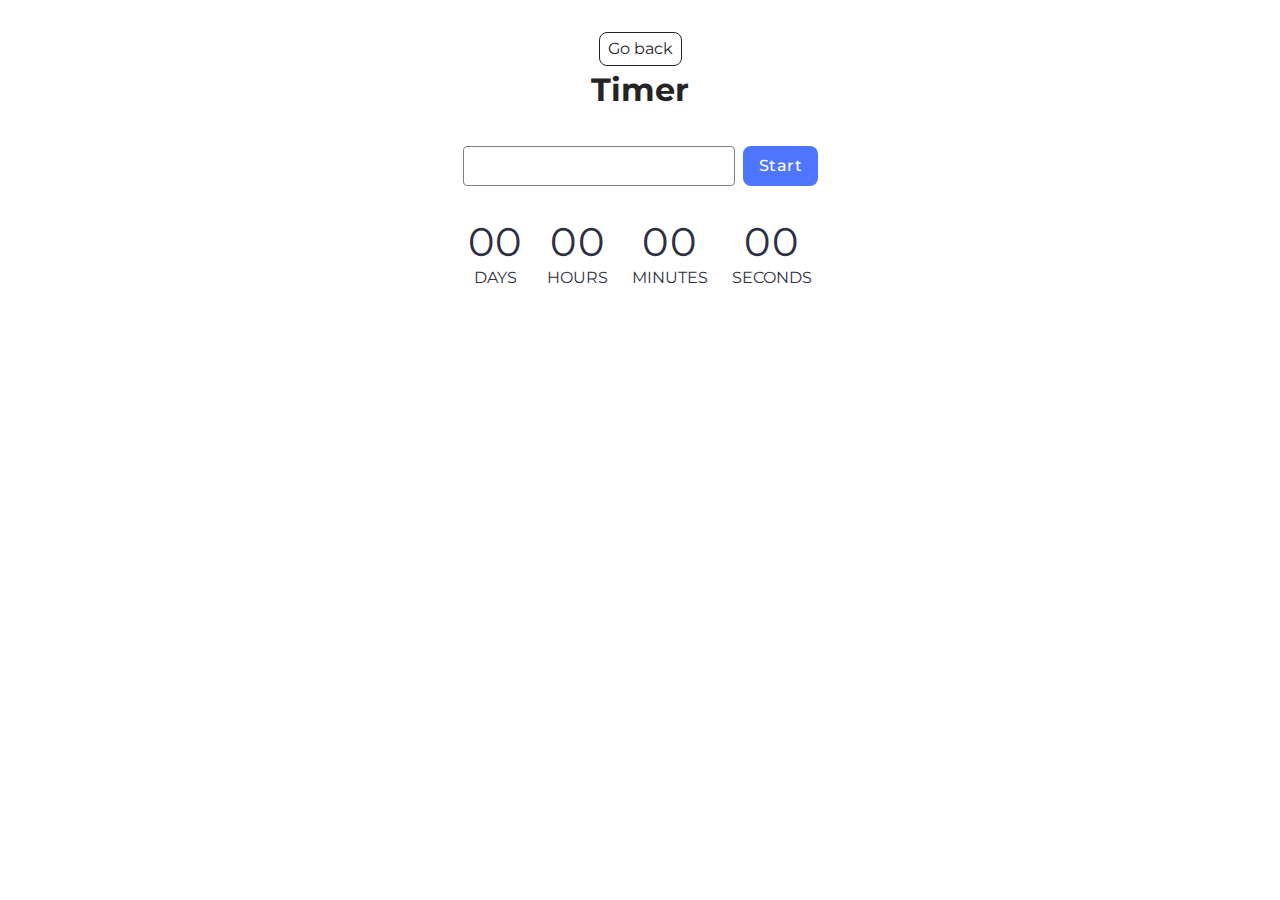
<file: src/1-timer.html>
<!DOCTYPE html>
<html lang="en">
  <head>
    <meta charset="UTF-8" />
    <meta http-equiv="X-UA-Compatible" content="IE=edge" />
    <meta name="viewport" content="width=device-width, initial-scale=1.0" />
    <link rel="preconnect" href="https://fonts.googleapis.com" />
    <link rel="preconnect" href="https://fonts.gstatic.com" crossorigin />
    <link
      href="https://fonts.googleapis.com/css2?family=Montserrat:wght@400;500;600;700&display=swap"
      rel="stylesheet"
    />
    <title>Timer</title>
    <link rel="stylesheet" href="./css/styles.css" />
  </head>
  <body>
    <main>
      <div class="container">
        <a class="back-link" href="./index.html">Go back</a>
        <h1 class="main-title">Timer</h1>
      </div>

      <input type="text" id="datetime-picker" /><button
        type="button"
        data-start
      >
        Start
      </button>

      <div class="timer">
        <div class="field">
          <span class="value" data-days>00</span>
          <span class="label">Days</span>
        </div>
        <div class="field">
          <span class="value" data-hours>00</span>
          <span class="label">Hours</span>
        </div>
        <div class="field">
          <span class="value" data-minutes>00</span>
          <span class="label">Minutes</span>
        </div>
        <div class="field">
          <span class="value" data-seconds>00</span>
          <span class="label">Seconds</span>
        </div>
      </div>
    </main>

    <script type="module" src="./js/1-timer.js"></script>
  </body>
</html>
</file>
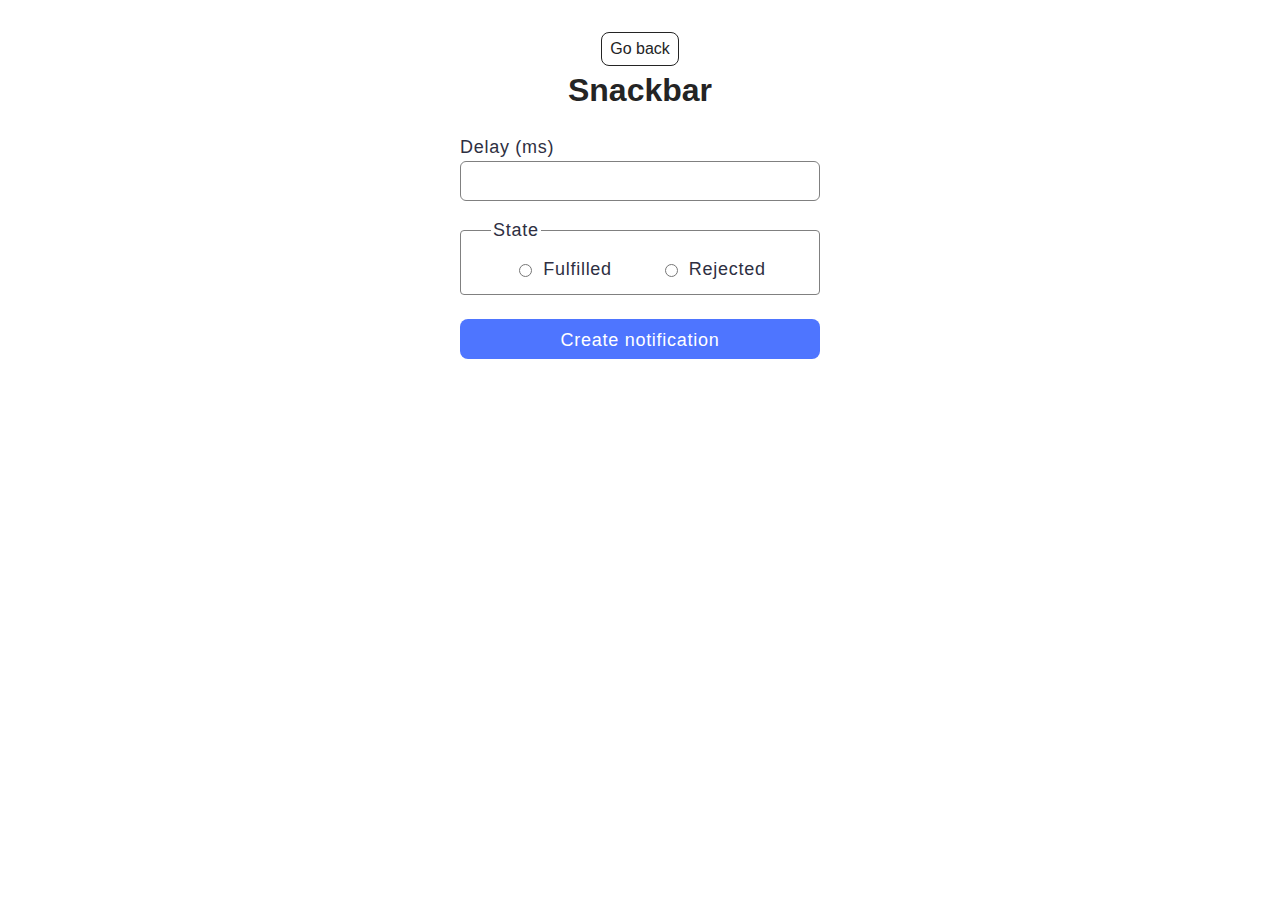
<file: src/2-snackbar.html>
<!DOCTYPE html>
<html lang="en">
  <head>
    <meta charset="UTF-8" />
    <meta http-equiv="X-UA-Compatible" content="IE=edge" />
    <meta name="viewport" content="width=device-width, initial-scale=1.0" />
    <title>Snackbar</title>
    <link rel="stylesheet" href="./css/styles.css" />
  </head>
  <body>
    <main>
      <div class="container">
        <a class="back-link" href="./index.html">Go back</a>

        <h1 class="main-title">Snackbar</h1>
      </div>

      <form class="form">
        <label>
          Delay (ms)
          <input type="number" name="delay" required />
        </label>

        <fieldset>
          <legend>State</legend>
          <label>
            <input type="radio" name="state" value="fulfilled" required />
            Fulfilled
          </label>
          <label>
            <input type="radio" name="state" value="rejected" required />
            Rejected
          </label>
        </fieldset>

        <button type="submit">Create notification</button>
      </form>
    </main>

    <script type="module" src="./js/2-snackbar.js"></script>
  </body>
</html>
</file>
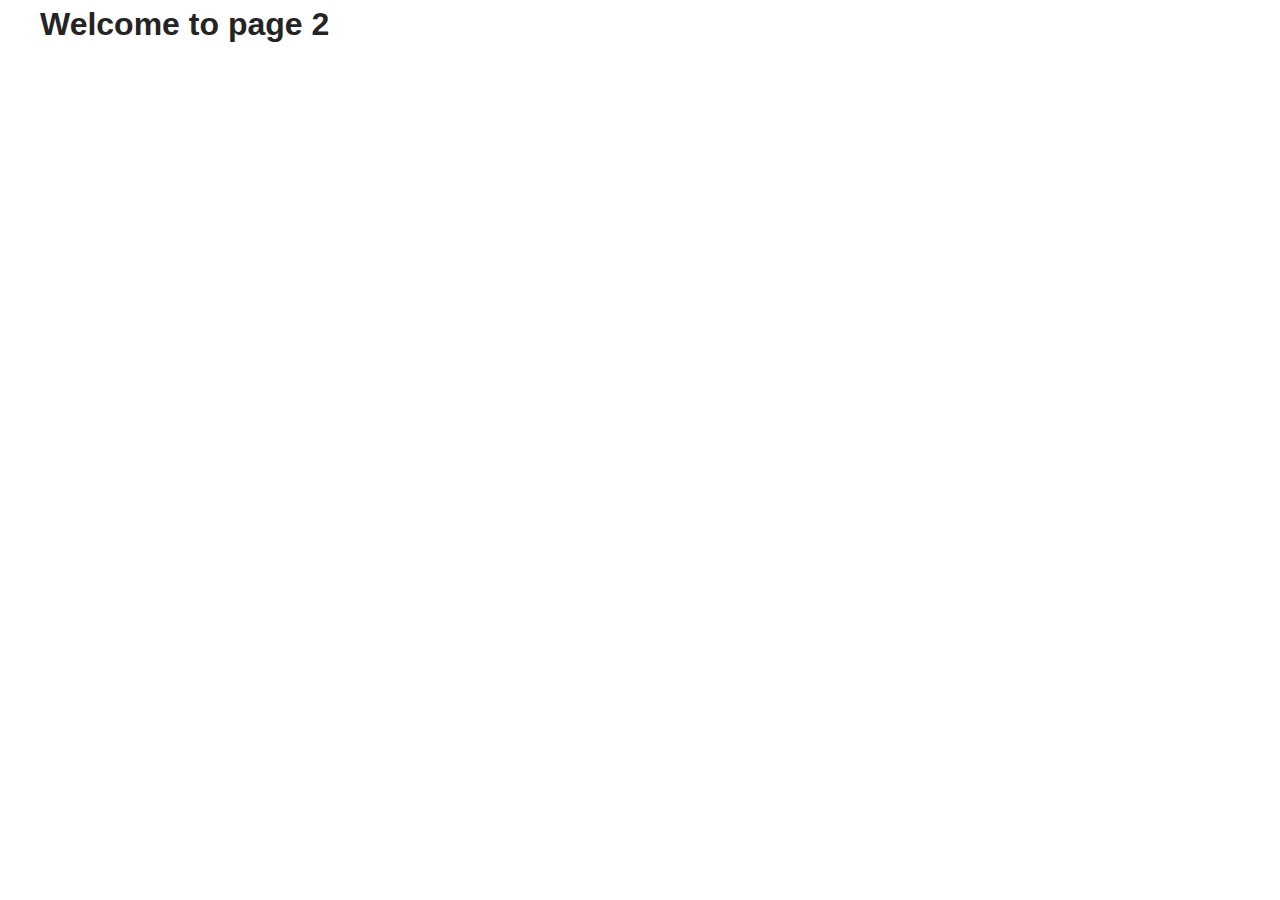
<file: src/page-2.html>
<!DOCTYPE html>
<html lang="en">
  <head>
    <meta charset="UTF-8" />
    <meta http-equiv="X-UA-Compatible" content="IE=edge" />
    <meta name="viewport" content="width=device-width, initial-scale=1.0" />
    <title>Page 2</title>
    <link rel="stylesheet" href="./css/styles.css" />
  </head>
  <body>
    <load
      src="./partials/header.html"
      icon-path="./img/sprite.svg#logo"
      highlight-act="active"
    />

    <main>
      <div class="container">
        <h1 class="main-title">
          <span class="main-title-gradient">Welcome</span> to page 2
        </h1>
        <load src="./partials/back-link.html" />
      </div>
    </main>

    <load src="./partials/footer.html" />
  </body>
</html>
</file>
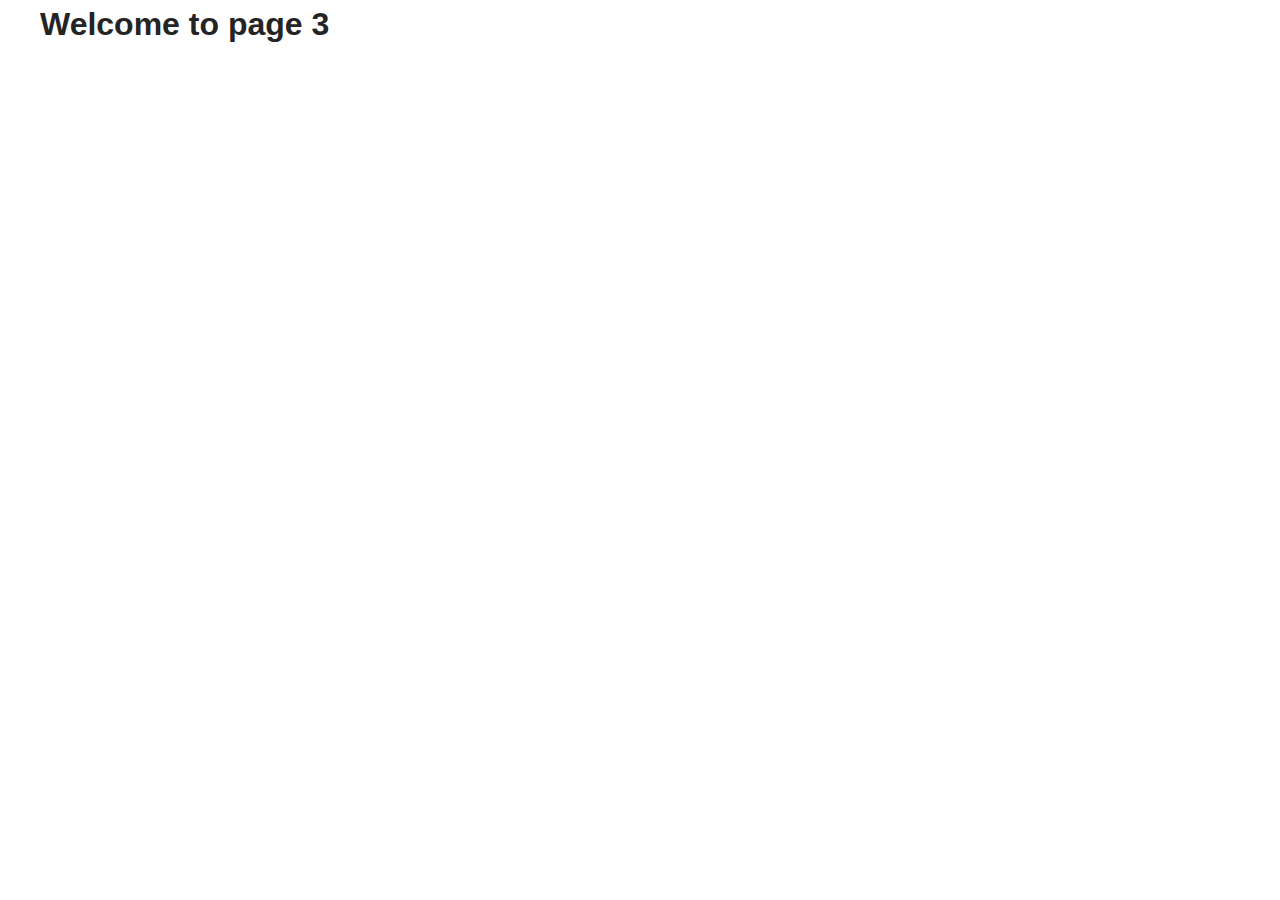
<file: src/page-3.html>
<!DOCTYPE html>
<html lang="en">
  <head>
    <meta charset="UTF-8" />
    <meta http-equiv="X-UA-Compatible" content="IE=edge" />
    <meta name="viewport" content="width=device-width, initial-scale=1.0" />
    <title>Page 3</title>
    <link rel="stylesheet" href="./css/styles.css" />
  </head>
  <body>
    <load
      src="./partials/header.html"
      icon-path="./img/sprite.svg#logo"
      highlight-curr="active"
    />

    <main>
      <div class="container">
        <h1 class="main-title">
          <span class="main-title-gradient">Welcome</span> to page 3
        </h1>
        <load src="./partials/back-link.html" />
      </div>
    </main>

    <load src="./partials/footer.html" />
  </body>
</html>
</file>
<file: src/css/styles.css>
/**
  |============================
  | include css partials with
  | default @import url()
  |============================
*/
/* Common styles */
@import url('./reset.css');
@import url('./base.css');
@import url('./container.css');
@import url('./animations.css');

/* Sections style */
@import url('./header.css');
@import url('./back-link.css');
@import url('./timer.css');
@import url('./snackbar.css');
</file>
